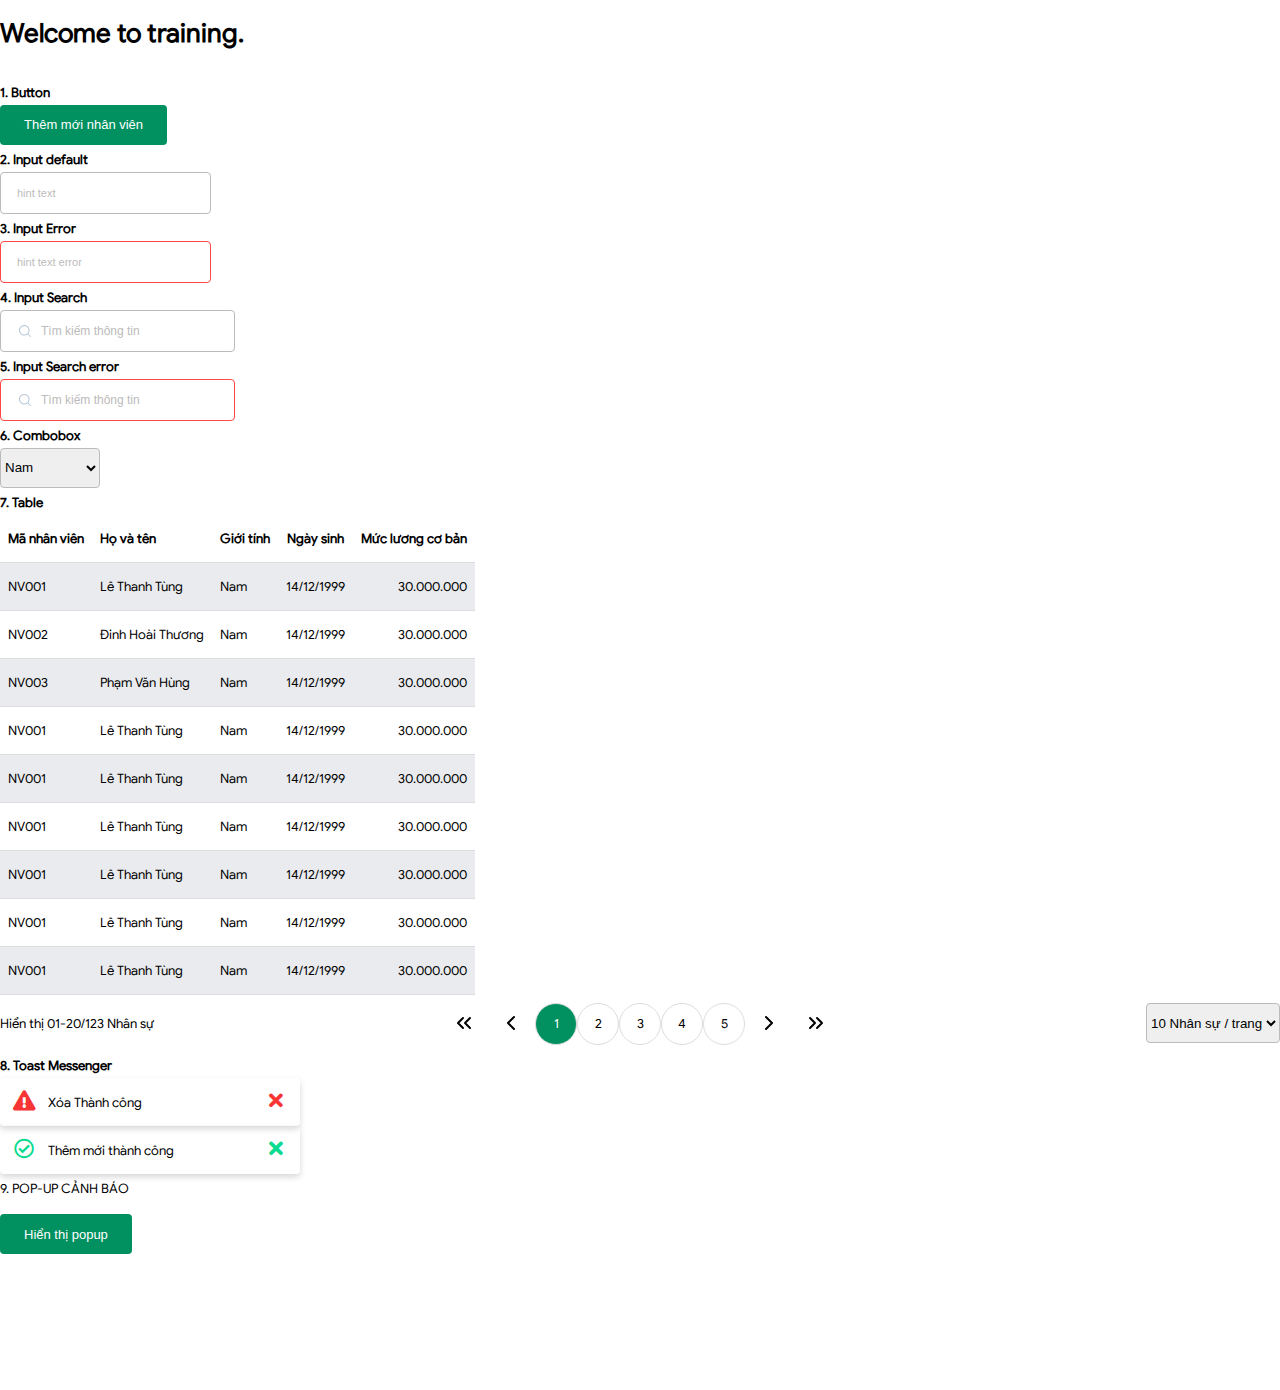
<file: index.html>
<!DOCTYPE html>
<html lang="en">
<head>
    <meta charset="UTF-8">
    <meta http-equiv="X-UA-Compatible" content="IE=edge">
    <meta name="viewport" content="width=device-width, initial-scale=1.0">
    <title>Phần mềm quản lý nhà hàng!!!</title>
    <link rel="stylesheet" href="./content/font/fontawesome-5.15.1/css/all.css">
    <link rel="stylesheet" href="./css/main.css">
    
</head>
<body>
    <h1>Welcome to training.</h1>
    <br>
    <div class="t-row">
        <label >1. Button</label>
        <button class="t-button">Thêm mới nhân viên</button>
    </div>
    <div class="t-row">
        <label >2. Input default</label>
        <input class="t-input" type="text" placeholder="hint text">
    </div>
    <div class="t-row">
        <label >3. Input Error</label>
        <input class="t-input t-input-error" type="text" placeholder="hint text error">
    </div>
    <div class="t-row">
        <label >4. Input Search</label>
        <input class="t-input t-input-search" type="text" placeholder="Tìm kiếm thông tin">
    </div>
    <div class="t-row">
        <label >5. Input Search error</label>
        <input class="t-input t-input-search t-input-error" type="text" placeholder="Tìm kiếm thông tin">
    </div>
    <div class="t-row">
        <label >6. Combobox</label>
        <select class="t-combobox" name="" id="">
            <option value="">Nam</option>
            <option value="">Nữ</option>
        </select>
    </div>    
    <div class="t-row">
        <label >7. Table</label>
        <table class="t-table" border="1">
            <thead>
                <tr>
                    <th class="text-align-left">Mã nhân viên</th>
                    <th class="text-align-left">Họ và tên</th>
                    <th class="text-align-left">Giới tính</th>
                    <th class="text-align-center">Ngày sinh</th>
                    <th class="text-align-right">Mức lương cơ bản</th>
                </tr>
            </thead>
            <tbody>
                <tr>
                    <td class="text-align-left">NV001</td>
                    <td class="text-align-left">Lê Thanh Tùng</td>
                    <td class="text-align-left">Nam</td>
                    <td class="text-align-center">14/12/1999</td>
                    <td class="text-align-right">30.000.000</td>
                </tr>
                <tr>
                    <td class="text-align-left">NV002</td>
                    <td class="text-align-left">Đinh Hoài Thương</td>
                    <td class="text-align-left">Nam</td>
                    <td class="text-align-center">14/12/1999</td>
                    <td class="text-align-right">30.000.000</td>
                </tr>
                <tr>
                    <td class="text-align-left">NV003</td>
                    <td class="text-align-left">Phạm Văn Hùng</td>
                    <td class="text-align-left">Nam</td>
                    <td class="text-align-center">14/12/1999</td>
                    <td class="text-align-right">30.000.000</td>
                </tr>
                <tr>
                    <td class="text-align-left">NV001</td>
                    <td class="text-align-left">Lê Thanh Tùng</td>
                    <td class="text-align-left">Nam</td>
                    <td class="text-align-center">14/12/1999</td>
                    <td class="text-align-right">30.000.000</td>
                </tr>
                <tr>
                    <td class="text-align-left">NV001</td>
                    <td class="text-align-left">Lê Thanh Tùng</td>
                    <td class="text-align-left">Nam</td>
                    <td class="text-align-center">14/12/1999</td>
                    <td class="text-align-right">30.000.000</td>
                </tr>
                <tr>
                    <td class="text-align-left">NV001</td>
                    <td class="text-align-left">Lê Thanh Tùng</td>
                    <td class="text-align-left">Nam</td>
                    <td class="text-align-center">14/12/1999</td>
                    <td class="text-align-right">30.000.000</td>
                </tr>
                <tr>
                    <td class="text-align-left">NV001</td>
                    <td class="text-align-left">Lê Thanh Tùng</td>
                    <td class="text-align-left">Nam</td>
                    <td class="text-align-center">14/12/1999</td>
                    <td class="text-align-right">30.000.000</td>
                </tr>
                <tr>
                    <td class="text-align-left">NV001</td>
                    <td class="text-align-left">Lê Thanh Tùng</td>
                    <td class="text-align-left">Nam</td>
                    <td class="text-align-center">14/12/1999</td>
                    <td class="text-align-right">30.000.000</td>
                </tr>
                <tr>
                    <td class="text-align-left">NV001</td>
                    <td class="text-align-left">Lê Thanh Tùng</td>
                    <td class="text-align-left">Nam</td>
                    <td class="text-align-center">14/12/1999</td>
                    <td class="text-align-right">30.000.000</td>
                </tr>
            </tbody>
        </table>
        <div class="t-table-paging">
            <div class="t-paging-left">
                Hiển thị 01-20/123 Nhân sự
            </div>
            <div class="t-paging-center">
                <div class="t-firt-paging"></div>
                <div class="t-prev-paging"></div>
                <div class="t-number-paging">
                    <div class="t-circle t-circle-focus">1</div>
                    <div class="t-circle">2</div>
                    <div class="t-circle">3</div>
                    <div class="t-circle">4</div>
                    <div class="t-circle">5</div>
                </div>
                <div class="t-next-paging"></div>
                <div class="t-last-paging"></div>
               
            </div>
            <div class="t-paging-right">
                <select class="t-combobox" name="" id="">
                    <option value="">10 Nhân sự / trang</option>
                    <option value="">20 Nhân sự / trang</option>
                    <option value="">30 Nhân sự / trang</option>
                </select>
            </div>
        </div>
    </div>

    <div class="t-row">
        <label >8. Toast Messenger</label>
        <div class="t-toast-msg">
            <div class="section1">
                <div class="toast-msg-icon toast-remove-items"><i class="fas fa-exclamation-triangle"></i></div>
                <div class="toast-msg-text ">Xóa Thành công</div>
            </div>
            <div class="toast-msg-close toast-remove-items"> <i class="fas fa-times"></i>  </div>
        </div>

        <div class="t-toast-msg">
            <div class="section1">
                <div class="toast-msg-icon toast-add-items"><i class="far fa-check-circle"></i></div>
                <div class="toast-msg-text ">Thêm mới thành công</div>
            </div>
            <div class="toast-msg-close toast-add-items"> <i class="fas fa-times"></i>  </div>
        </div>


    </div> 
    <label >9. POP-UP CẢNH BÁO</label>
    <br>
    <br>
    <button id="showPopup" class="t-button">Hiển thị popup</button>
    <div id='t-popup-model' class="t-popup-model">
        <div class="t-row">
            <div class="t-popup" name="" id="">
                <div id='t-popup-close' class="icon-close"><i class="fas fa-times"></i></div>
                <div class="t-popup-header">Đóng Form thông tin tuyển dụng</div>
                <div class="t-popup-content">
                    <div class="t-icon-popup">
                        <i class="fas fa-exclamation-triangle"></i>
                    </div>
                    <div class="t-text-popup">
                        Bạn có chắc muốn đóng Form "Nhập thông tin chung của thủ tục 603" hay không ? 
                    </div>
                </div>
                <div class="t-popup-footer">
                    <button class="t-button btn-fisrt">Tiếp tục nhập</button>
                    <button id='t-popup-close-btn' class="t-button btn-second"> Đóng</button>
                </div>
            </div>
        </div> 
    </div>
    <br>
    <br>
    <br>
    <br>
    <br>
    <br>
    <br>
    <br>
    <br>
    <script>   
        document.getElementById('showPopup').addEventListener('click', function() {
            document.getElementById('t-popup-model').style.display = 'block'
        })
        document.getElementById('t-popup-close').addEventListener('click', function() {
            document.getElementById('t-popup-model').style.display = ''
        })
        document.getElementById('t-popup-close-btn').addEventListener('click', function() {
            document.getElementById('t-popup-model').style.display = ''
        })

    </script>
</body>
</html>
</file>
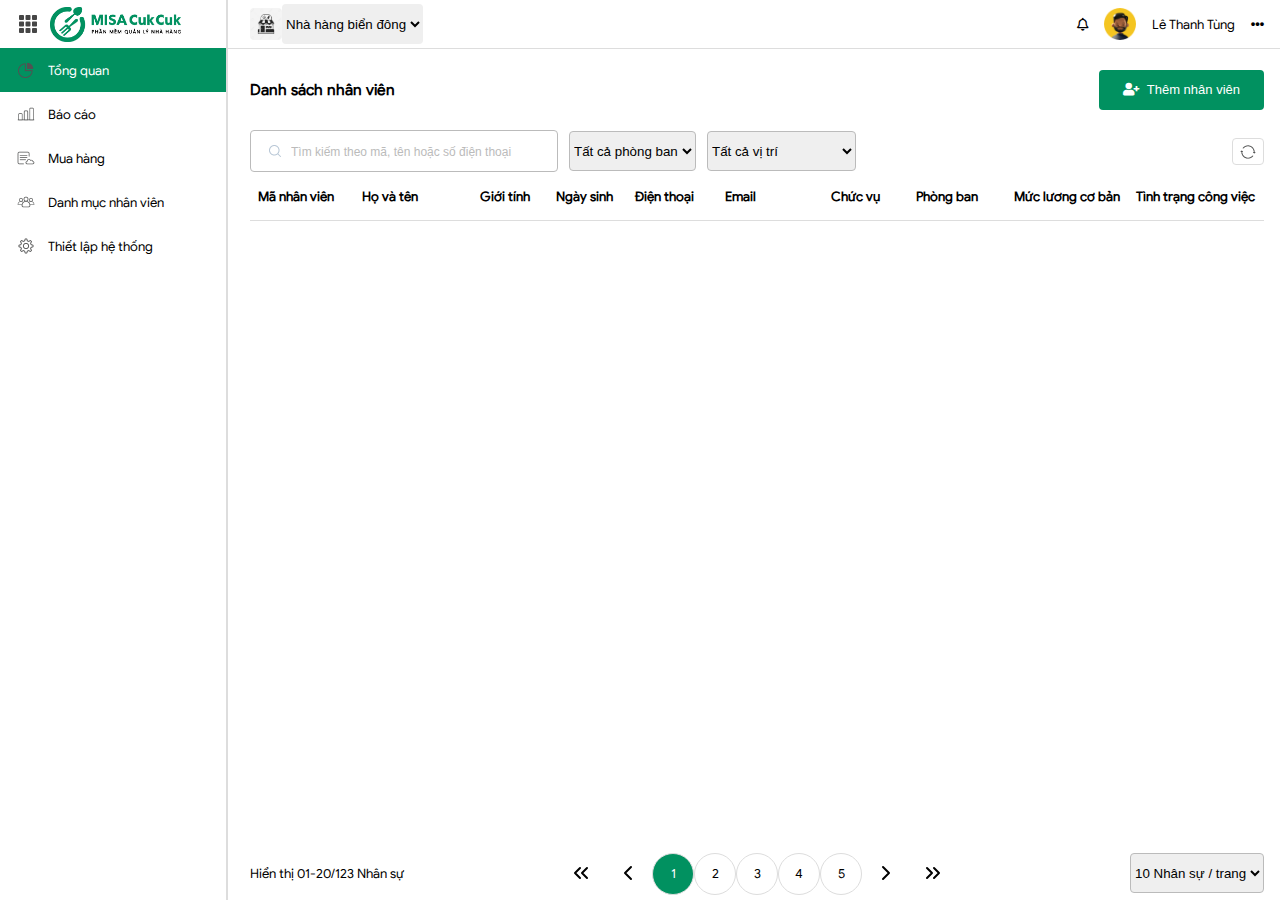
<file: page/employee.html>
<!DOCTYPE html>
<html lang="en">
<head>
    <meta charset="UTF-8">
    <meta http-equiv="X-UA-Compatible" content="IE=edge">
    <meta name="viewport" content="width=device-width, initial-scale=1.0">
    <link rel="stylesheet" href="../content/font/fontawesome-5.15.1/css/all.css">
    <link rel="stylesheet" href="../css/main.css">
    <title>Quản lý bán hàng</title>
</head>
<body>
    <div class="main">
        <div class="header">
            <div class="header-restaurant">
                <div class="logo-restaurant"></div>
                <select class="t-combobox text-header-restaurant" name="" id="">
                    <option value="">Nhà hàng biển đông</option>
                    <option value="">Nhà hàng biển chết</option>
                    <option value="">Nhà hàng biển bắc</option>
                    <option value="">Nhà hàng biển đỏ</option>
                </select>
            </div>
            <div class="header-account">
                <div class="notification-account"><i class="far fa-bell"></i></div>
                <div class="logo-account"></div>
                <div class="text-account">Lê Thanh Tùng</div>
                <div class="option-account"><i class="fas fa-ellipsis-h"></i></div>
            </div>
        </div>
        <div class="content">
            <div class="content-title">
                <h3>Danh sách nhân viên</h3>
                <button id="btn-add-new" class="t-button"> <i class="fas fa-user-plus "></i>Thêm nhân viên</button>
            </div>
            <div class="content-filter">
                <div class="filter">
                    <input class="t-input t-input-search content-input-filter" type="text" placeholder="Tìm kiếm theo mã, tên hoặc số điện thoại">
                    <select class="t-combobox content-combobox1" name="" id="">
                        <option value="">Tất cả phòng ban</option>
                        <option value="">Phòng nhân sự</option>
                        <option value="">Phòng đào tạo</option>
                        <option value="">Phòng công nghệ</option>
                        <option value="">Phòng Marketing</option>
                    </select>
                    <select class="t-combobox" name="" id="">
                        <option value="">Tất cả vị trí</option>
                        <option value="">Giám đốc</option>
                        <option value="">Thu ngân</option>
                        <option value="">Nhân viên markerting</option>

                    </select>
                </div>
                <div class="logo-refresh">
                    <div class="logo"></div>
                </div>
            </div>
            <div class="content-rentable">
                <table class="t-table content-table" border="1">
                    <thead>
                        <tr>
                            <th class="text-align-left code">Mã nhân viên</th>
                            <th class="text-align-left name">Họ và tên</th>
                            <th class="text-align-left sex">Giới tính</th>
                            <th class="text-align-center birhday">Ngày sinh</th>
                            <th class="text-align-left phonenumber">Điện thoại</th>
                            <th class="text-align-left email">Email</th>
                            <th class="text-align-left position">Chức vụ</th>
                            <th class="text-align-left department">Phòng ban</th>
                            <th class="text-align-right salary">Mức lương cơ bản</th>
                            <th class="text-align-left status">Tình trạng công việc</th>
                        </tr>
                    </thead>
                    <tbody>
                        <tr>
                            <td class="text-align-left code">NV-532408</td>
                            <td class="text-align-left name">Nguyễn Hoàng Lam</td>
                            <td class="text-align-left sex">Nữ</td>
                            <td class="text-align-center birhday">11/08/1978</td>
                            <td class="text-align-left phonenumber">0940458449</td>
                            <td class="text-align-left email">long@example.com</td>
                            <td class="text-align-left position">Giám đốc</td>
                            <td class="text-align-left department">Phòng nhân sự</td>
                            <td class="text-align-right salary">17.739.391</td>
                            <td class="text-align-left status">Đang thử việc</td>
                        </tr>
                        <tr>
                            <td class="text-align-left">NV-532408</td>
                            <td class="text-align-left">Hồ Văn Long</td>
                            <td class="text-align-left">Nam</td>
                            <td class="text-align-center">11/08/1978</td>
                            <td class="text-align-left">0940458449</td>
                            <td class="text-align-left">long@example.com</td>
                            <td class="text-align-left">Giám đốc</td>
                            <td class="text-align-left">Phòng nhân sự</td>
                            <td class="text-align-right">17.739.391</td>
                            <td class="text-align-left">Đang thử việc</td>
                        </tr>
                        <tr>
                            <td class="text-align-left">NV-532408</td>
                            <td class="text-align-left">Nguyễn Ngọc Anh</td>
                            <td class="text-align-left">Nữ</td>
                            <td class="text-align-center">11/08/1978</td>
                            <td class="text-align-left">0940458449</td>
                            <td class="text-align-left">long@example.com</td>
                            <td class="text-align-left">Giám đốc</td>
                            <td class="text-align-left">Phòng nhân sự</td>
                            <td class="text-align-right">17.739.391</td>
                            <td class="text-align-left">Đang thử việc</td>
                        </tr>
                        <tr>
                            <td class="text-align-left">NV-532408</td>
                            <td class="text-align-left">Sơn vũ</td>
                            <td class="text-align-left">Nam</td>
                            <td class="text-align-center">11/08/1978</td>
                            <td class="text-align-left">0940458449</td>
                            <td class="text-align-left">long@example.com</td>
                            <td class="text-align-left">Giám đốc</td>
                            <td class="text-align-left">Phòng nhân sự</td>
                            <td class="text-align-right">17.739.391</td>
                            <td class="text-align-left">Đang thử việc</td>
                        </tr>
                        <tr>
                            <td class="text-align-left">NV-532408</td>
                            <td class="text-align-left">Lê Thanh Tùng</td>
                            <td class="text-align-left">Nữ</td>
                            <td class="text-align-center">11/08/1978</td>
                            <td class="text-align-left">0940458449</td>
                            <td class="text-align-left">99lethanhtung@gmail.com</td>
                            <td class="text-align-left">Giám đốc</td>
                            <td class="text-align-left">Phòng nhân sự</td>
                            <td class="text-align-right">17.739.391</td>
                            <td class="text-align-left">Đang thử việc</td>
                        </tr>
                        <tr>
                            <td class="text-align-left">NV-532408</td>
                            <td class="text-align-left">Nguyễn Hồng Phúc</td>
                            <td class="text-align-left">Nữ</td>
                            <td class="text-align-center">11/08/1978</td>
                            <td class="text-align-left">0940458449</td>
                            <td class="text-align-left">long@example.com</td>
                            <td class="text-align-left">Giám đốc</td>
                            <td class="text-align-left">Phòng nhân sự</td>
                            <td class="text-align-right">17.739.391</td>
                            <td class="text-align-left">Đang thử việc</td>
                        </tr>
                        <tr>
                            <td class="text-align-left">NV-532408</td>
                            <td class="text-align-left">Lê Đoàn Anh Quân</td>
                            <td class="text-align-left">Nam</td>
                            <td class="text-align-center">11/08/1978</td>
                            <td class="text-align-left">0940458449</td>
                            <td class="text-align-left">long@example.com</td>
                            <td class="text-align-left">Giám đốc</td>
                            <td class="text-align-left">Phòng nhân sự</td>
                            <td class="text-align-right">17.739.391</td>
                            <td class="text-align-left">Đang thử việc</td>
                        </tr>
                        <tr>
                            <td class="text-align-left">NV-532408</td>
                            <td class="text-align-left">Trần Thiệp</td>
                            <td class="text-align-left">Nam</td>
                            <td class="text-align-center">11/08/1978</td>
                            <td class="text-align-left">0940458449</td>
                            <td class="text-align-left">long@example.com</td>
                            <td class="text-align-left">Giám đốc</td>
                            <td class="text-align-left">Phòng nhân sự</td>
                            <td class="text-align-right">17.739.391</td>
                            <td class="text-align-left">Đang thử việc</td>
                        </tr>
                        <tr>
                            <td class="text-align-left">NV-532408</td>
                            <td class="text-align-left">Nguyễn Tâm</td>
                            <td class="text-align-left">Nữ</td>
                            <td class="text-align-center">11/08/1978</td>
                            <td class="text-align-left">0940458449</td>
                            <td class="text-align-left">long@example.com</td>
                            <td class="text-align-left">Giám đốc</td>
                            <td class="text-align-left">Phòng nhân sự</td>
                            <td class="text-align-right">17.739.391</td>
                            <td class="text-align-left">Đang thử việc</td>
                        </tr>
                        <tr>
                            <td class="text-align-left">NV-532408</td>
                            <td class="text-align-left">Hồ Văn Long</td>
                            <td class="text-align-left">Nam</td>
                            <td class="text-align-center">11/08/1978</td>
                            <td class="text-align-left">0940458449</td>
                            <td class="text-align-left">long@example.com</td>
                            <td class="text-align-left">Giám đốc</td>
                            <td class="text-align-left">Phòng nhân sự</td>
                            <td class="text-align-right">17.739.391</td>
                            <td class="text-align-left">Đang thử việc</td>
                        </tr>
                        <tr>
                            <td class="text-align-left">NV-532408</td>
                            <td class="text-align-left">Nguyễn Văn Chất/td>
                            <td class="text-align-left"></td>
                            <td class="text-align-center">11/08/1978</td>
                            <td class="text-align-left">0940458449</td>
                            <td class="text-align-left">long@example.com</td>
                            <td class="text-align-left">Giám đốc</td>
                            <td class="text-align-left">Phòng nhân sự</td>
                            <td class="text-align-right">17.739.391</td>
                            <td class="text-align-left">Đang thử việc</td>
                        </tr>
                        <tr>
                            <td class="text-align-left">NV-532408</td>
                            <td class="text-align-left">Hồ Văn Long</td>
                            <td class="text-align-left"></td>
                            <td class="text-align-center">11/08/1978</td>
                            <td class="text-align-left">0940458449</td>
                            <td class="text-align-left">long@example.com</td>
                            <td class="text-align-left">Giám đốc</td>
                            <td class="text-align-left">Phòng nhân sự</td>
                            <td class="text-align-right">17.739.391</td>
                            <td class="text-align-left">Đang thử việc</td>
                        </tr>
                        <tr>
                            <td class="text-align-left">NV-532408</td>
                            <td class="text-align-left">Hồ Văn Long</td>
                            <td class="text-align-left"></td>
                            <td class="text-align-center">11/08/1978</td>
                            <td class="text-align-left">0940458449</td>
                            <td class="text-align-left">long@example.com</td>
                            <td class="text-align-left">Giám đốc</td>
                            <td class="text-align-left">Phòng nhân sự</td>
                            <td class="text-align-right">17.739.391</td>
                            <td class="text-align-left">Đang thử việc</td>
                        </tr>
                        <tr>
                            <td class="text-align-left">NV-532408</td>
                            <td class="text-align-left">Hồ Văn Long</td>
                            <td class="text-align-left"></td>
                            <td class="text-align-center">11/08/1978</td>
                            <td class="text-align-left">0940458449</td>
                            <td class="text-align-left">long@example.com</td>
                            <td class="text-align-left">Giám đốc</td>
                            <td class="text-align-left">Phòng nhân sự</td>
                            <td class="text-align-right">17.739.391</td>
                            <td class="text-align-left">Đang thử việc</td>
                        </tr>
                    </tbody>
                </table>

            </div>
            <div class="content-footer">
                <div class="t-table-paging">
                    <div class="t-paging-left">
                        Hiển thị 01-20/123 Nhân sự
                    </div>
                    <div class="t-paging-center">
                        <div class="t-firt-paging"></div>
                        <div class="t-prev-paging"></div>
                        <div class="t-number-paging">
                            <div class="t-circle t-circle-focus">1</div>
                            <div class="t-circle">2</div>
                            <div class="t-circle">3</div>
                            <div class="t-circle">4</div>
                            <div class="t-circle">5</div>
                        </div>
                        <div class="t-next-paging"></div>
                        <div class="t-last-paging"></div>
                       
                    </div>
                    <div class="t-paging-right content-paging">
                        <select class="t-combobox" name="" id="">
                            <option value="">10 Nhân sự / trang</option>
                            <option value="">20 Nhân sự / trang</option>
                            <option value="">30 Nhân sự / trang</option>
                        </select>
                    </div>
                </div>
            </div>
        </div>
        <div class="navbar">
            <div class="header-navbar">
                <div class="multiple-navbar"></div>
                <div class="logo-navbar"></div>
            </div>
            <div class="section-navbar">
                <div class="nav-option nav-option-focus">
                    <div class="nav-option-logo logo-overview"></div>
                    <div class="nav-option-text"> Tổng quan</div>
                </div>
                <div class="nav-option">
                    <div class="nav-option-logo logo-report"></div>
                    <div class="nav-option-text"> Báo cáo</div>
                </div>
                <div class="nav-option">
                    <div class="nav-option-logo logo-buyitem"></div>
                    <div class="nav-option-text"> Mua hàng</div>
                </div>
                <div class="nav-option">
                    <div class="nav-option-logo logo-employee"></div>
                    <div class="nav-option-text"> Danh mục nhân viên</div>
                </div>
                <div class="nav-option">
                    <div class="nav-option-logo logo-system"></div>
                    <div class="nav-option-text"> Thiết lập hệ thống</div>
                </div>
            </div>
        </div>
    </div>
    <!-- Thư viện -->
    <script src="../js/jquery.js"></script>
    <!-- Js dùng chung -->

    <!-- Js dùng chung -->
    <script src="../js/page/employee.js"></script>
</body>
</html>
</file>
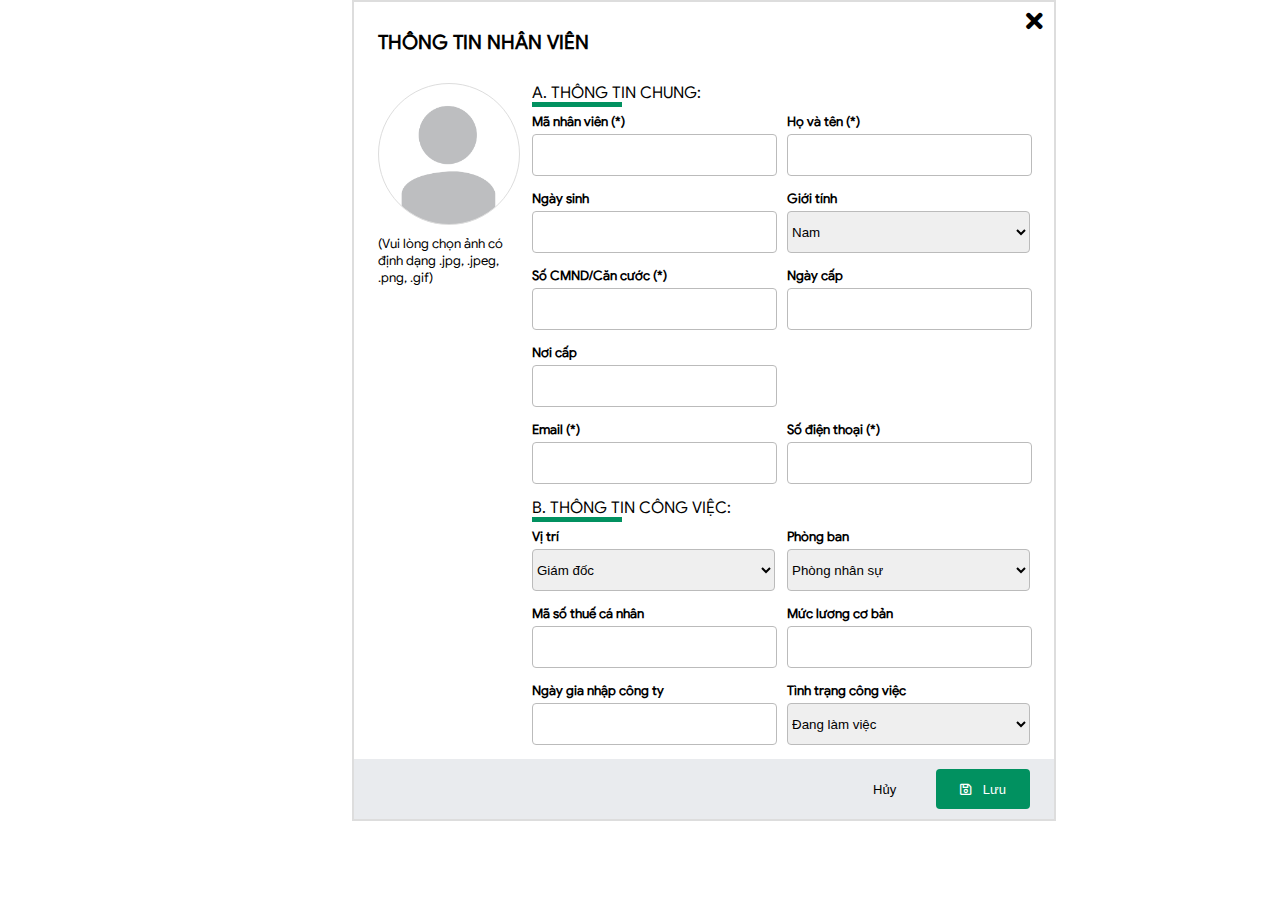
<file: page/infoEmployee.html>
<!DOCTYPE html>
<html lang="en">
<head>
    <meta charset="UTF-8">
    <meta http-equiv="X-UA-Compatible" content="IE=edge">
    <meta name="viewport" content="width=device-width, initial-scale=1.0">
    <link rel="stylesheet" href="../content/font/fontawesome-5.15.1/css/all.css">
    <link rel="stylesheet" href="../css/main.css">
    <title>Thông tin nhân viên</title>
</head>
<body>
    <div class="main-info">
        <div class="header-info">
            <div class="icon"><i class="fas fa-times"></i></div>
            <h2>THÔNG TIN NHÂN VIÊN</h2>
        </div>
        <div class="content-info">
            <div class="col1">
                <div class="avatar"></div>
                <div class="text">(Vui lòng chọn ảnh có định dạng .jpg, .jpeg, .png, .gif)</div>
            </div>
            <div class="col2">
                <div class="title" >A. THÔNG TIN CHUNG: </div>
                <div class="t-row">
                    <label >Mã nhân viên (*)</label>
                    <input class="t-input col-input" type="text" >
                </div>
                <div class="t-row">
                    <label >Ngày sinh </label>
                    <input class="t-input col-input" type="text" >
                </div>
                <div class="t-row">
                    <label >Số CMND/Căn cước (*)</label>
                    <input class="t-input col-input" type="text" >
                </div>
                <div class="t-row">
                    <label >Nơi cấp </label>
                    <input class="t-input col-input" type="text" >
                </div>
                <div class="t-row">
                    <label >Email (*)</label>
                    <input class="t-input col-input" type="text" >
                </div>
                <div class="title">B. THÔNG TIN CÔNG VIỆC: </div>
                <div class="t-row">
                    <label >Vị trí </label>
                    <select class="t-combobox col-input" style="height: 42px;" name="" id="">
                        <option value="">Giám đốc</option>
                        <option value="">Thợ sửa ống nước</option>
                    </select>
                </div>
                <div class="t-row">
                    <label >Mã số thuế cá nhân </label>
                    <input class="t-input col-input" type="text" >
                </div>
                <div class="t-row">
                    <label >Ngày gia nhập công ty</label>
                    <input class="t-input col-input" type="text" >
                </div>
            </div>


            <div class="col3">
                
                <div class="t-row" style="margin-top: 30px;">
                    <label >Họ và tên (*)</label>
                    <input class="t-input col-input" type="text" >
                </div>
                <div class="t-row">
                    <label >Giới tính </label>
                    <select class="t-combobox col-input" style="height: 42px;" name="" id="">
                        <option value="">Nam</option>
                        <option value="">Nữ</option>
                    </select>
                </div>
                <div class="t-row">
                    <label >Ngày cấp </label>
                    <input class="t-input col-input" type="text" >
                </div>

                <div class="t-row" style="margin-top: 77px;" >
                    <label >Số điện thoại (*)</label>
                    <input class="t-input col-input" type="text" >
                </div>
                
                <div class="t-row" style="margin-top: 30px;">
                    <label >Phòng ban </label>
                    <select class="t-combobox col-input" style="height: 42px;" name="" id="">
                        <option value="">Phòng nhân sự</option>
                        <option value="">Phòng markerting</option>
                    </select>
                </div>
                <div class="t-row" >
                    <label >Mức lương cơ bản</label>
                    <input class="t-input col-input" type="text" >
                </div>
                <div class="t-row">
                    <label >Tình trạng công việc </label>
                    <select class="t-combobox col-input" style="height: 42px;" name="" id="">
                        <option value="">Đang làm việc</option>
                        <option value="">Đang nghỉ việc</option>
                    </select>
                </div>
            </div>
        </div>
        <div class="t-popup-footer footter-info">
            <button class="t-button btn-fisrt">Hủy</button>
            <button id='t-popup-close-btn' class="t-button btn-second footter-info-btn"> <i class="far fa-save"></i> Lưu</button>
        </div>
        
    </div>
</body>
</html>
</file>
<file: css/main.css>
@import url("./common/common.css");
@import url("./components/button.css");
@import url("./components/input.css");
@import url("./components/combobox.css");
@import url("./components/table.css");
@import url("./components/paging.css");
@import url("./components/toast-msg.css");
@import url("./components/popup.css");
@import url("./layout/content.css");
@import url("./layout/header.css");
@import url("./layout/navbar.css");
@import url("./infolayout/contentinfo.css");
@import url("./infolayout/footerinfo.css");
@import url("./infolayout/headerinfo.css");



body{
    font-family: GoogleSans;
    font-size:13px;
    margin: 0px;
    padding: 0px;
    box-sizing: border-box;
}

/* Định nghĩa font chữ */
@font-face {        
    font-family: GoogleSans;
    src: url("../content/font/GoogleSans-Regular.otf");
}
@font-face {        
    font-family: GoogleSans-Bold;
    src: url("../content/font/GoogleSans-Bold.otf");
}
@font-face {        
    font-family: GoogleSans-Italic;
    src: url("../content/font/GoogleSans-Italic.otf");
}
</file>
